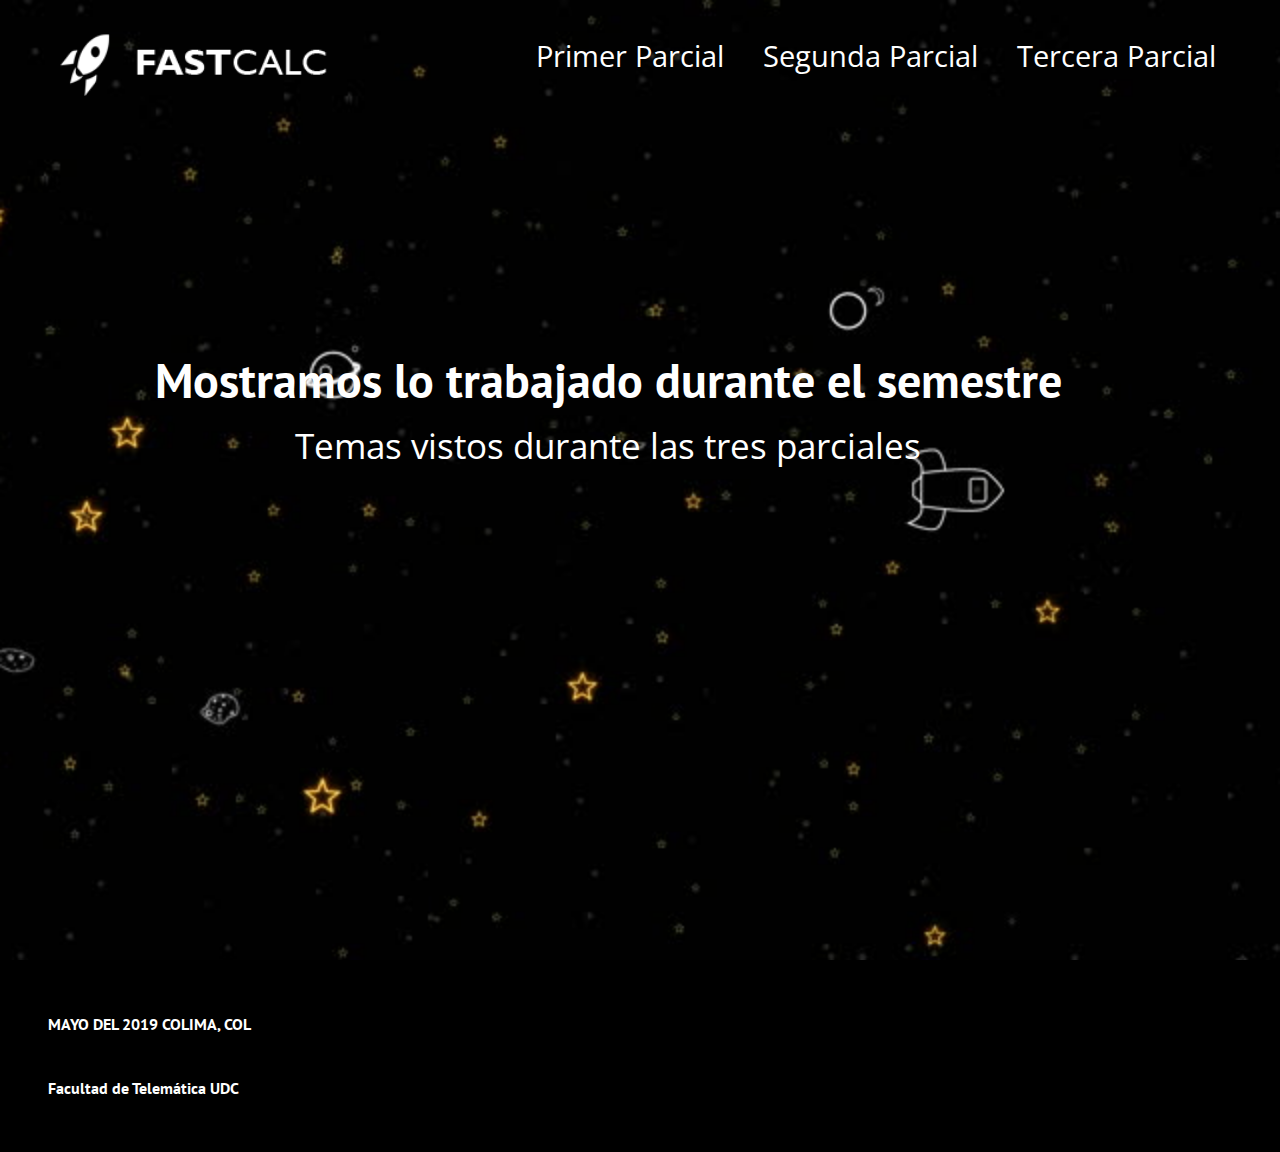
<file: Index.html>
<!DOCTYPE html>
<html lang="en">
    <head>
        <meta charset="UTF-8">
        <meta name="viewport" content="width=device-width, initial-scale=1.0">
        <meta http-equiv="X-UA-Compatible" content="ie=edge">
        <title>FastCalc</title>
        <link href="https://fonts.googleapis.com/css?family=Lato:300,400,700,900|
        Open+Sans:400,600|PT+Sans:400,700" rel="stylesheet">
        <link rel="stylesheet" href="normalize.css">
        <link rel="stylesheet" href="style.css">
    </head>
    <body>
        
        <header class="siteHeader">
            <div class="contenedor">
                <div class="barra">
                    <a href="/" class="logo">
                        <img src="data/FASTCALC.png" alt="Logotipo de Bienes Raices">
                    </a>

                    <nav class="navegacion">
                        <a href="primerParcial.html">Primer Parcial</a>
                        <a href="segundaParcial.html">Segunda Parcial</a>
                        <a href="terceraParcial.html">Tercera Parcial</a>
                    </nav>
                </div> <!--Barra-->
                <div class="textoHeader">
                    <h1 class="noMargin">Mostramos lo trabajado durante el semestre</h1>
                    <p class="noMargin">Temas vistos durante las tres parciales</p>
    
                </div>
            </div><!--Contenedor-->
        </header>
 

        <footer class="siteFooter">
                <div class="contenedor">
                    <div class="barra">
                        <h4 class="noMargin">MAYO DEL 2019 COLIMA, COL <br></br>  Facultad de Telemática UDC</h4>
                    </div>
                </div>
        </footer>
    </body>
</html>
</file>
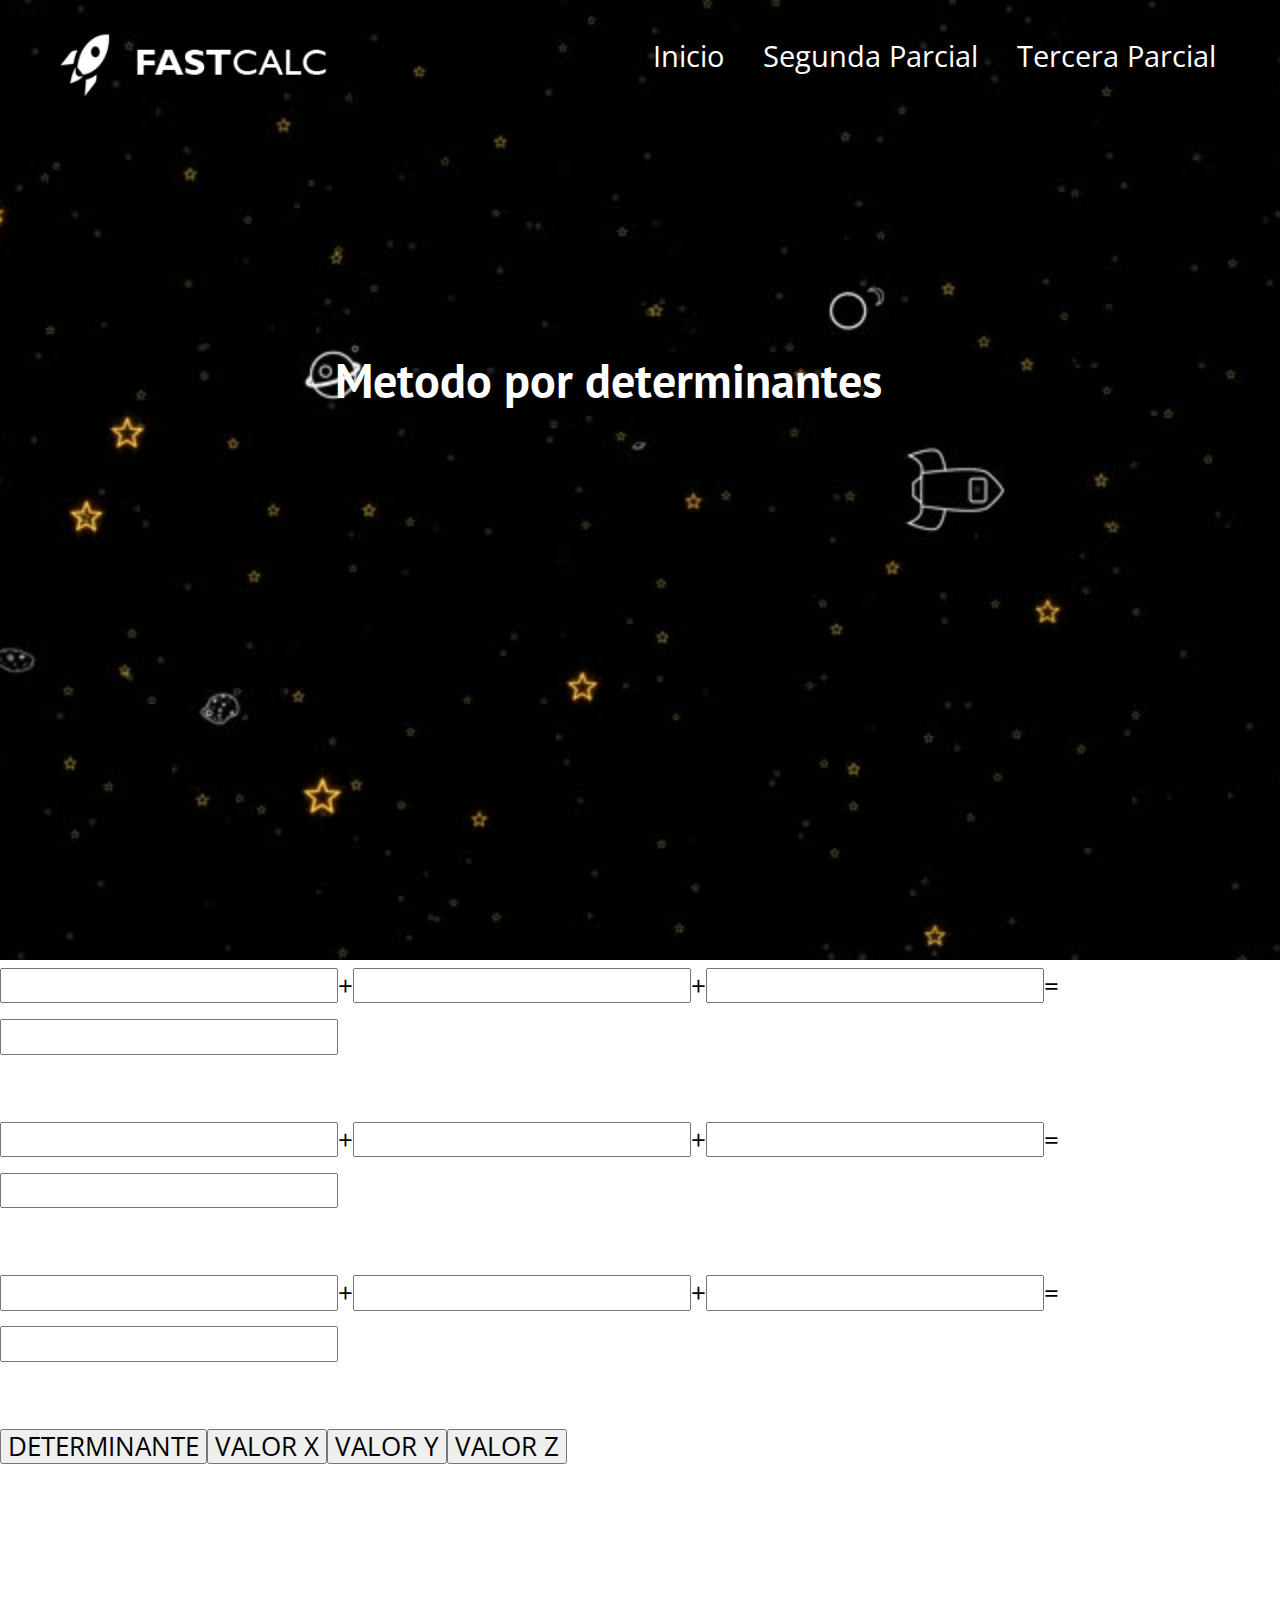
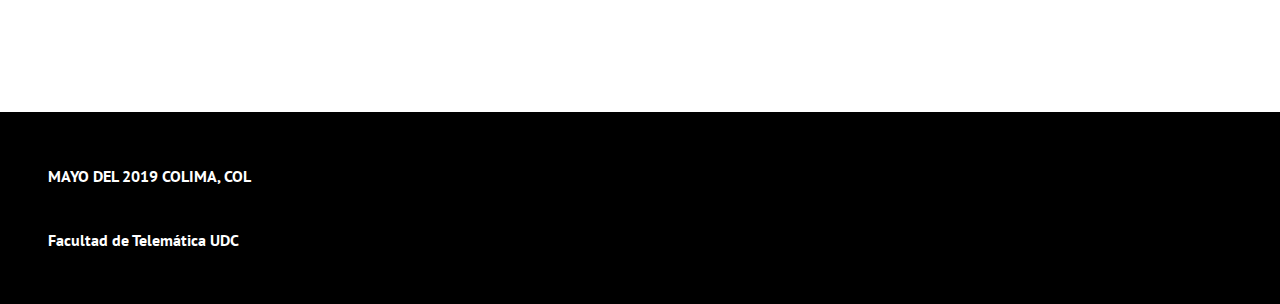
<file: primerParcial.html>
<!DOCTYPE html>
<html lang="en">
    <head>
        <meta charset="UTF-8">
        <meta name="viewport" content="width=device-width, initial-scale=1.0">
        <meta http-equiv="X-UA-Compatible" content="ie=edge">
        <title>Parcial 1</title>
        <link href="https://fonts.googleapis.com/css?family=Lato:300,400,700,900|
        Open+Sans:400,600|PT+Sans:400,700" rel="stylesheet">
        <link rel="stylesheet" href="normalize.css">
        <link rel="stylesheet" href="style.css">
        <script src="backEnd.js"></script>
    </head>
    <body>

        <header class="siteHeader">
            <div class="contenedor">
                <div class="barra">
                    <a href="/" class="logo">
                        <img src="data/FASTCALC.png" alt="Logotipo de Bienes Raices">
                    </a>

                    <nav class="navegacion">
                        <a href="Index.html">Inicio</a>
                        <a href="segundaParcial.html">Segunda Parcial</a>
                        <a href="terceraParcial.html">Tercera Parcial</a>
                    </nav>
                </div> <!--Barra-->
                <div class="textoHeader">
                    <h1 class="noMargin title">Metodo por determinantes</h1>
                </div>
            </div><!--Contenedor-->
        </header>
        <form name="primerParcial">
            <table class="textoHeader" >
                <tbody> 
                    <tr>
                        <input type="number" id="x1"><text>+</text>
                        <input type="number" id="y1"><text>+</text>
                        <input type="number" id="z1"><text>=</text>
                        <input type="number" id="r1">
                        <br></br>
                        <input type="number" id="x2"><text>+</text>
                        <input type="number" id="y2"><text>+</text>
                        <input type="number" id="z2"><text>=</text>
                        <input type="number" id="r2">
                        <br></br>
                        <input type="number" id="x3"><text>+</text>
                        <input type="number" id="y3"><text>+</text>
                        <input type="number" id="z3"><text>=</text>
                        <input type="number" id="r3">
                        <br></br>
                        <input type="button" value="DETERMINANTE" onclick="alert(determinanteFunc(1,2,3,4,5,6,7,8,9));">
                        <input type="button" value="VALOR X" onclick="alert(resultadoX(10, 10, 10, 10, 10, 10, 10, 10, 10));">
                        <input type="button" value="VALOR Y" onclick="alert(resultadoY(10, 10, 10, 10, 10, 10, 10, 10, 10));">
                        <input type="button" value="VALOR Z" onclick="alert(resultadoZ(10, 10, 10, 10, 10, 10, 10, 10, 10));">
                    </tr>
                    
                </tbody>
            </table>
        </form>

        <footer class="siteFooter">
                <div class="contenedor">
                    <div class="barra">
                        <h4 class="noMargin">MAYO DEL 2019 COLIMA, COL <br></br>  Facultad de Telemática UDC</h4>
                    </div>
                </div>
        </footer>
    </body>
</html>
</file>
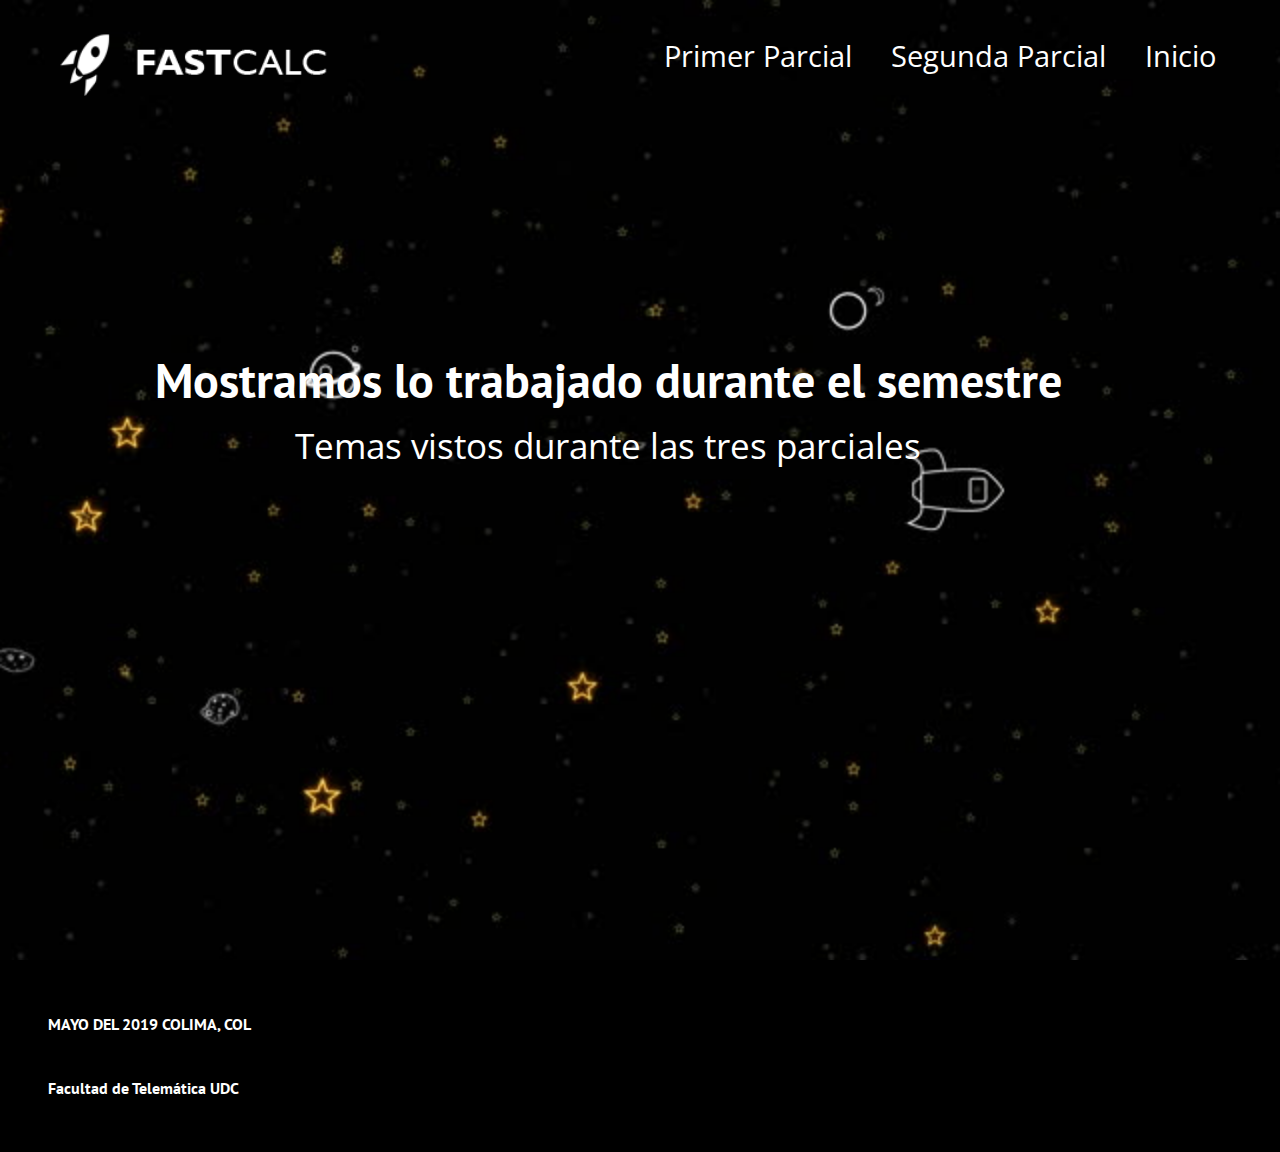
<file: terceraParcial.html>
<!DOCTYPE html>
<html lang="en">
    <head>
        <meta charset="UTF-8">
        <meta name="viewport" content="width=device-width, initial-scale=1.0">
        <meta http-equiv="X-UA-Compatible" content="ie=edge">
        <title>Parcial 3</title>
        <link href="https://fonts.googleapis.com/css?family=Lato:300,400,700,900|
        Open+Sans:400,600|PT+Sans:400,700" rel="stylesheet">
        <link rel="stylesheet" href="normalize.css">
        <link rel="stylesheet" href="style.css">
    </head>
    <body>

        <header class="siteHeader">
            <div class="contenedor">
                <div class="barra">
                    <a href="/" class="logo">
                        <img src="data/FASTCALC.png" alt="Logotipo de Bienes Raices">
                    </a>

                    <nav class="navegacion">
                        <a href="primerParcial.html">Primer Parcial</a>
                        <a href="segundaParcial.html">Segunda Parcial</a>
                        <a href="Index.html">Inicio</a>
                    </nav>
                </div> <!--Barra-->
                <div class="textoHeader">
                    <h1 class="noMargin">Mostramos lo trabajado durante el semestre</h1>
                    <p class="noMargin">Temas vistos durante las tres parciales</p>
                </div>
            </div><!--Contenedor-->
        </header>

        <footer class="siteFooter">
                <div class="contenedor">
                    <div class="barra">
                        <h4 class="noMargin">MAYO DEL 2019 COLIMA, COL <br></br>  Facultad de Telemática UDC</h4>
                    </div>
                </div>
        </footer>
    </body>
</html>
</file>
<file: style.css>
html {
    box-sizing: border-box;
}
*, *:before, *:after {
    box-sizing: inherit;
}
body {
    font-family: 'Open Sans', sans-serif;
    font-size: 1.6rem;
    line-height: 2;
}

.contenedor {
    max-width: 120rem;
    width: 95%;
}

h1, h2, h3, h4 {
    font-family: 'PT Sans', sans-serif;
}

h1 {
    font-size: 3rem;
    line-height: 1.2;
}

h2 {
    font-size: 4rem;
    line-height: 1.2;
}
h3 {
    font-size: 2.5rem;
}
h4 {
    font-size: 1.6rem;
}
img {
    max-width: 100%;
}

/**UTILIDADES**/
.centrarTexto {
    text-align: center;
}
.noMargin {
    margin: 0;
}

/**HEADER**/
@media(min-width:768px){
    .logo img {
        height: 4rem;
        margin-top: 2rem;
        
    }
}
.logo  img {
    height: rem;
    align-items: center;
    margin-top: 2rem;
}

@media(min-width:768px){
    .barra{
        display: flex;
        justify-content: space-between;
        align-items: center;
        margin-top: 0;
    }
}
.siteHeader {
    background-image: url(data/back.jpg);
    background-repeat: no-repeat;
    background-position: center center;
    background-size: cover;
    height: 60rem;
}
.siteHeader a {
    color: #ffffff;
    text-decoration: none;
}
.siteHeader a {
    text-align: center;
    font-weight: 400;
}
.siteHeader a span {
    font-weight: 700;
}

/**TEXTO HEADER**/
.textoHeader {
    color: #ffffff;
    text-align: center;
    margin-top: 5rem;
}
@media (min-width: 768px) {
    .textoHeader{
        margin-top: 15rem;
    }
}
.textoHeader p {
    font-size: 2.2rem;
}

/**Navegacion**/
.navegacion a {
    text-align: center;
    display: block;
    font-size: 1.8rem;
    color: #ffffff;
    text-decoration: none;
    position: relative;
}
.navegacion a:hover {
    color: #A569BD;
    cursor: pointer;
}

@media (min-width: 768px) {
    .navegacion a {
        display: inline;
        margin-right: 2rem;
    }
    .navegacion a:last-of-type {
        margin: 0;
    }
}

/**GRID**/
@media (min-width: 768px) {
    .grid {
        display: flex;
        justify-content: space-between;
        flex-wrap: wrap;
    }
    .centrarColumnas {
        justify-content: center;
    }
    .columnasCuatro {
        flex: 0 0 calc(33.3% - 1rem);
    }  
    .columnasSeis {
        flex: 0 0 calc(50% - 1rem);
        
    }
    .columnasOcho {
        flex: 0 0 calc(66.6% - 1rem);
    }
    .columnasDiez {
        flex: 0 0 calc(83.3% - 1rem);
    }
    .columnasDoce {
        flex: 0 0 100%;
    }
}

/**BOTONES**/
.btn {
    display: block;
    text-align: center;
    padding: 1rem 3rem;
    margin: 2rem 0;
    color: #ffffff;
    text-decoration: none;
    font-family: 'PT Sans', sans-serif;
    font-weight: 700;
    text-transform: uppercase;
    font-size: 2rem;
    flex: 0 0 100%;
}
@media (min-width: 768px) {
    .btn{
        display: inline-block;
        flex: 0 0 auto;
    }
    
}
.btnPrimario {
    background-color: #000000;
}
.btnSecundario {
    background-color: #784d3c;
}
.btn:hover {
    cursor: pointer;
}

/*Footer*/
.siteFooter {
    background-color: #000000;
    padding: 3rem;
}

.siteFooter h4{
    color: #ffffff;
    text-decoration: none;
    font-size: 1rem;
}

/**Parcial 1**/
title {
    text-align: bottom;
}
</file>
